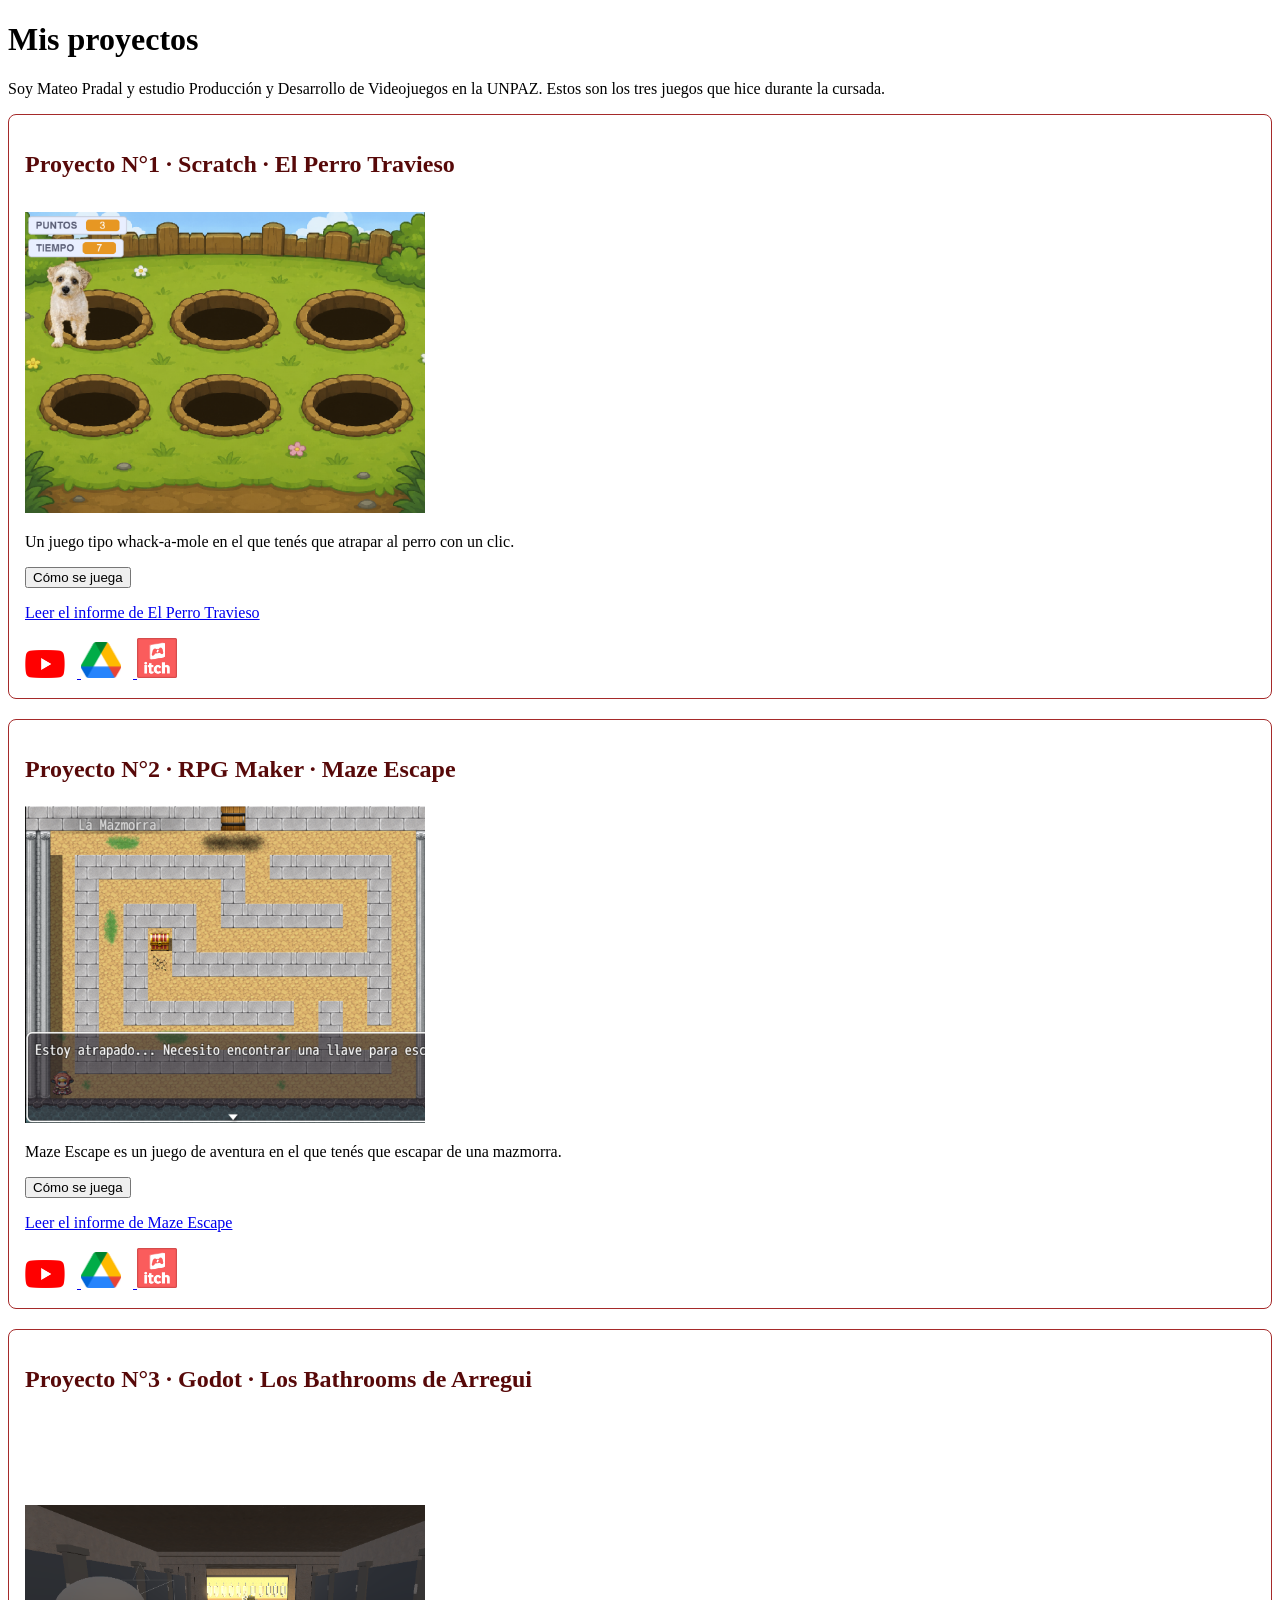
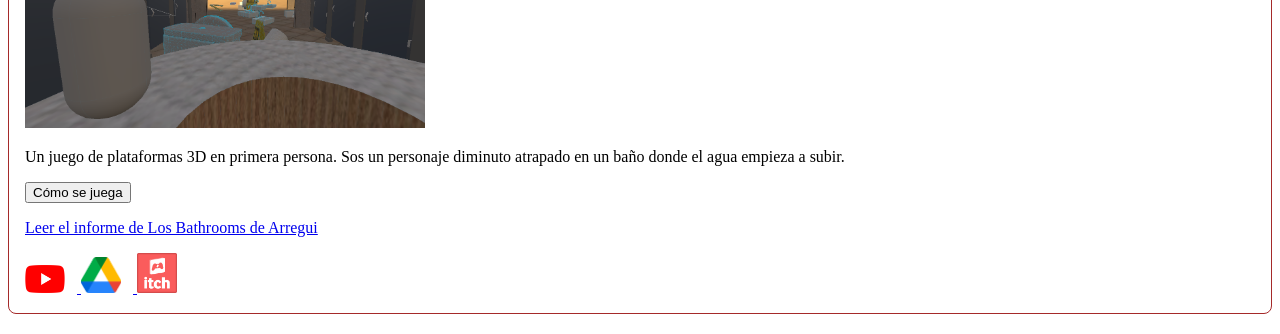
<file: index.html>
<!DOCTYPE html>
<html lang="es">
<head>
    <meta charset="UTF-8">
    <meta name="viewport" content="width=device-width, initial-scale=1">
    <title>Portafolio de Mateo Pradal</title>
    <link rel="stylesheet" href="estilos.css">
    <script src="javascript.js" defer></script>
</head>
<body>
    <h1>Mis proyectos</h1>
    <p>
        Soy Mateo Pradal y estudio Producción y Desarrollo de Videojuegos en la UNPAZ.
        Estos son los tres juegos que hice durante la cursada.
    </p>

    <!-- Proyecto 1: Scratch -->
    <section>
        <h2>Proyecto N°1 · Scratch · El Perro Travieso</h2>
        <img src="PNGS/perro travieso.png" alt="El perro junto a los agujeros del jardín">
 <iframe width="560" height="315" src="https://www.youtube.com/embed/aztTeRP7qds?si=idTcRucPz3eevpgP" title="YouTube video player" frameborder="0" allow="accelerometer; autoplay; clipboard-write; encrypted-media; gyroscope; picture-in-picture; web-share" referrerpolicy="strict-origin-when-cross-origin" allowfullscreen></iframe>
        <p>Un juego tipo whack-a-mole en el que tenés que atrapar al perro con un clic.</p>

        <button id="botonScratch">Cómo se juega</button>
        <p id="instruccionesScratch" hidden>
            Hacé clic en el perro cada vez que aparezca para sumar puntos
            antes de que se termine el tiempo.
        </p>

        <p><a href="informes/FUNDAMENTOS DE LA PROGRAMACIÓN PRADAL MATEO SCRATCH TP N°1 (3).pdf">Leer el informe de El Perro Travieso</a></p>

        <div class="logos">
            <a href="https://www.youtube.com/watch?v=aztTeRP7qds">
                <img src="PNGS/Youtube_logo.png" alt="Ver el video de El Perro Travieso">
            </a>
           
            <a href="https://drive.google.com/drive/folders/1aoa6xGwY7h6Tm0fjxjFQzhrSzoDAFVQ3">
                <img src="PNGS/Google_Drive_icon_(2020).svg.webp" alt="Descargar El Perro Travieso desde Drive">
            </a>
            <a href="https://scratch.mit.edu/projects/1370028592/fullscreen/">
                <img src="PNGS/ItchIO.png" alt="Abrir El Perro Travieso en itch.io">
            </a>
            
        </div>
    </section>

    <!-- Proyecto 2: RPG Maker -->
    <section>
        <h2>Proyecto N°2 · RPG Maker · Maze Escape</h2>
        <img src="PNGS/Maze escape.png" alt="El laberinto de Maze Escape">
        <iframe width="560" height="315" src="https://www.youtube.com/embed/D4k0NK8Stqo?si=4Z5McTk4zyIXC0el" title="YouTube video player" frameborder="0" allow="accelerometer; autoplay; clipboard-write; encrypted-media; gyroscope; picture-in-picture; web-share" referrerpolicy="strict-origin-when-cross-origin" allowfullscreen></iframe>

        <p>Maze Escape es un juego de aventura en el que tenés que escapar de una mazmorra.</p>

        <button id="botonRPG">Cómo se juega</button>
        <p id="instruccionesRPG" hidden>
            Recorré el laberinto, encontrá la llave y enfrentate al guardián
            que protege la salida.
        </p>

        <p><a href="informes/RPG MAKER TP N°2 PRADAL MATEO (2).pdf">Leer el informe de Maze Escape</a></p>

        <div class="logos">
            <a href="https://www.youtube.com/watch?v=D4k0NK8Stqo">
                <img src="PNGS/Youtube_logo.png" alt="Ver el video de Maze Escape">
            </a>
            <a href="https://drive.google.com/drive/folders/1aoa6xGwY7h6Tm0fjxjFQzhrSzoDAFVQ3">
                <img src="PNGS/Google_Drive_icon_(2020).svg.webp" alt="Descargar Maze Escape desde Drive">
            </a>
            <a href="https://mateo3598.itch.io/maze-escape">
                <img src="PNGS/ItchIO.png" alt="Abrir Maze Escape en itch.io">
            </a>
            
        </div>
    </section>

    <!-- Proyecto 3: Godot -->
    <section>
        <h2>Proyecto N°3 · Godot · Los Bathrooms de Arregui</h2>
        <img src="PNGS/ARREGUI.png" alt="Vista del baño desde la perspectiva del personaje">
<iframe width="560" height="315" src="https://www.youtube.com/embed/mpo2fcRRags?si=PGZG7DW69OyzJYU6" title="YouTube video player" frameborder="0" allow="accelerometer; autoplay; clipboard-write; encrypted-media; gyroscope; picture-in-picture; web-share" referrerpolicy="strict-origin-when-cross-origin" allowfullscreen></iframe>
        <p>
            Un juego de plataformas 3D en primera persona. Sos un personaje diminuto
            atrapado en un baño donde el agua empieza a subir.
        </p>

        <button id="botonGodot">Cómo se juega</button>
        <p id="instruccionesGodot" hidden>
            Saltá entre las plataformas y recogé los tres fragmentos de espejo
            antes de que te alcance el agua.
        </p>

        <p><a href="informes/TP N°3 GODOT-LOS BATHROOMS DE ARREGUI.pdf">Leer el informe de Los Bathrooms de Arregui</a></p>

        <div class="logos">
            <a href="URL_YOUTUBE_GODOT">
                <img src="PNGS/Youtube_logo.png" alt="Ver el video de Los Bathrooms de Arregui">
            </a>
            <a href="https://drive.google.com/drive/folders/1aoa6xGwY7h6Tm0fjxjFQzhrSzoDAFVQ3">
                <img src="PNGS/Google_Drive_icon_(2020).svg.webp" alt="Descargar Los Bathrooms de Arregui desde Drive">
            </a>
            <a href="https://mateo3598.itch.io/los-bathrooms-de-arregui">
                <img src="PNGS/ItchIO.png" alt="Abrir Los Bathrooms de Arregui en itch.io">
            </a>
        </div>
    </section>
</body>
</html>
</file>
<file: estilos.css>
h2 {
    color: rgb(87, 9, 9);
}
p{
    color: rgb(0, 0, 0);
}
section {
    border: 1px solid brown;
    padding: 16px;
    margin-bottom: 20px;
    border-radius: 8px;
}
section img {
    width: 400px;
    max-width: 100%;
    height: auto;
}

.logos img {
    width: 40px;
    height: auto;
    margin-right: 12px;
}
</file>
